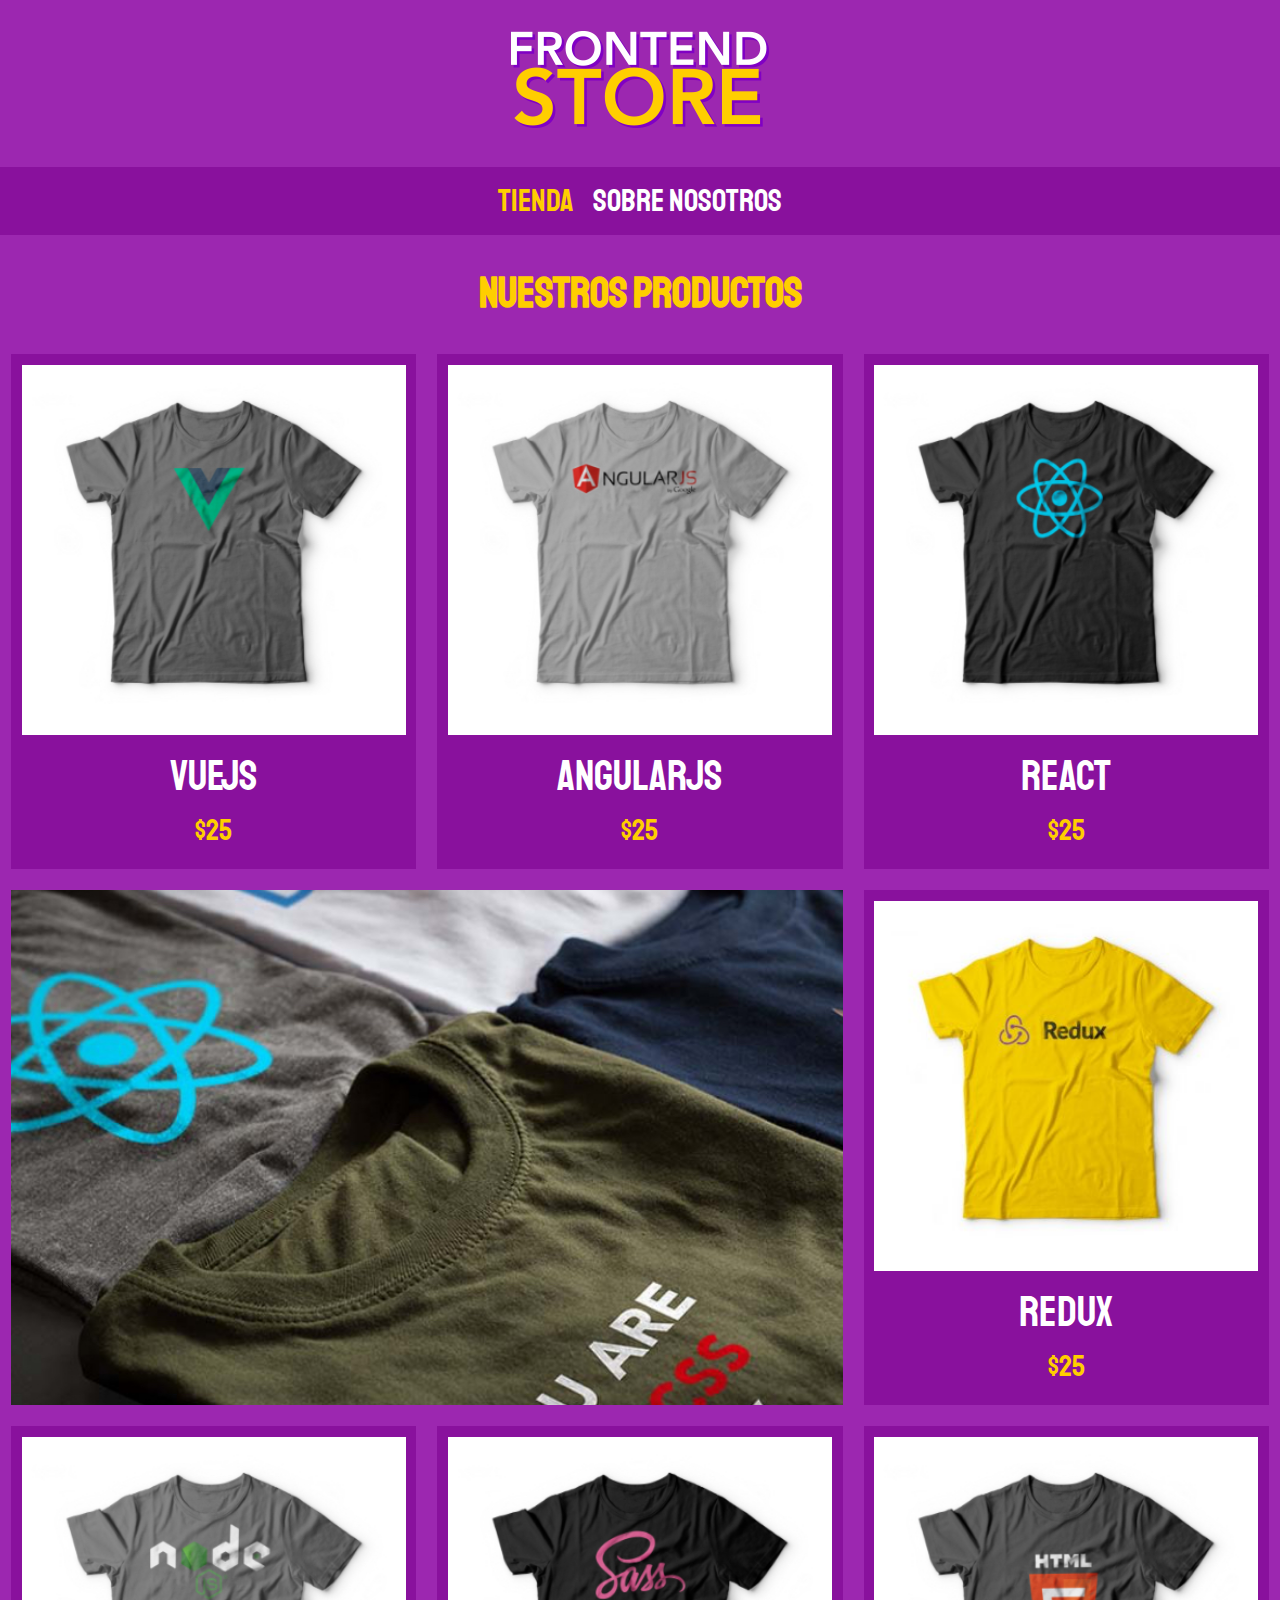
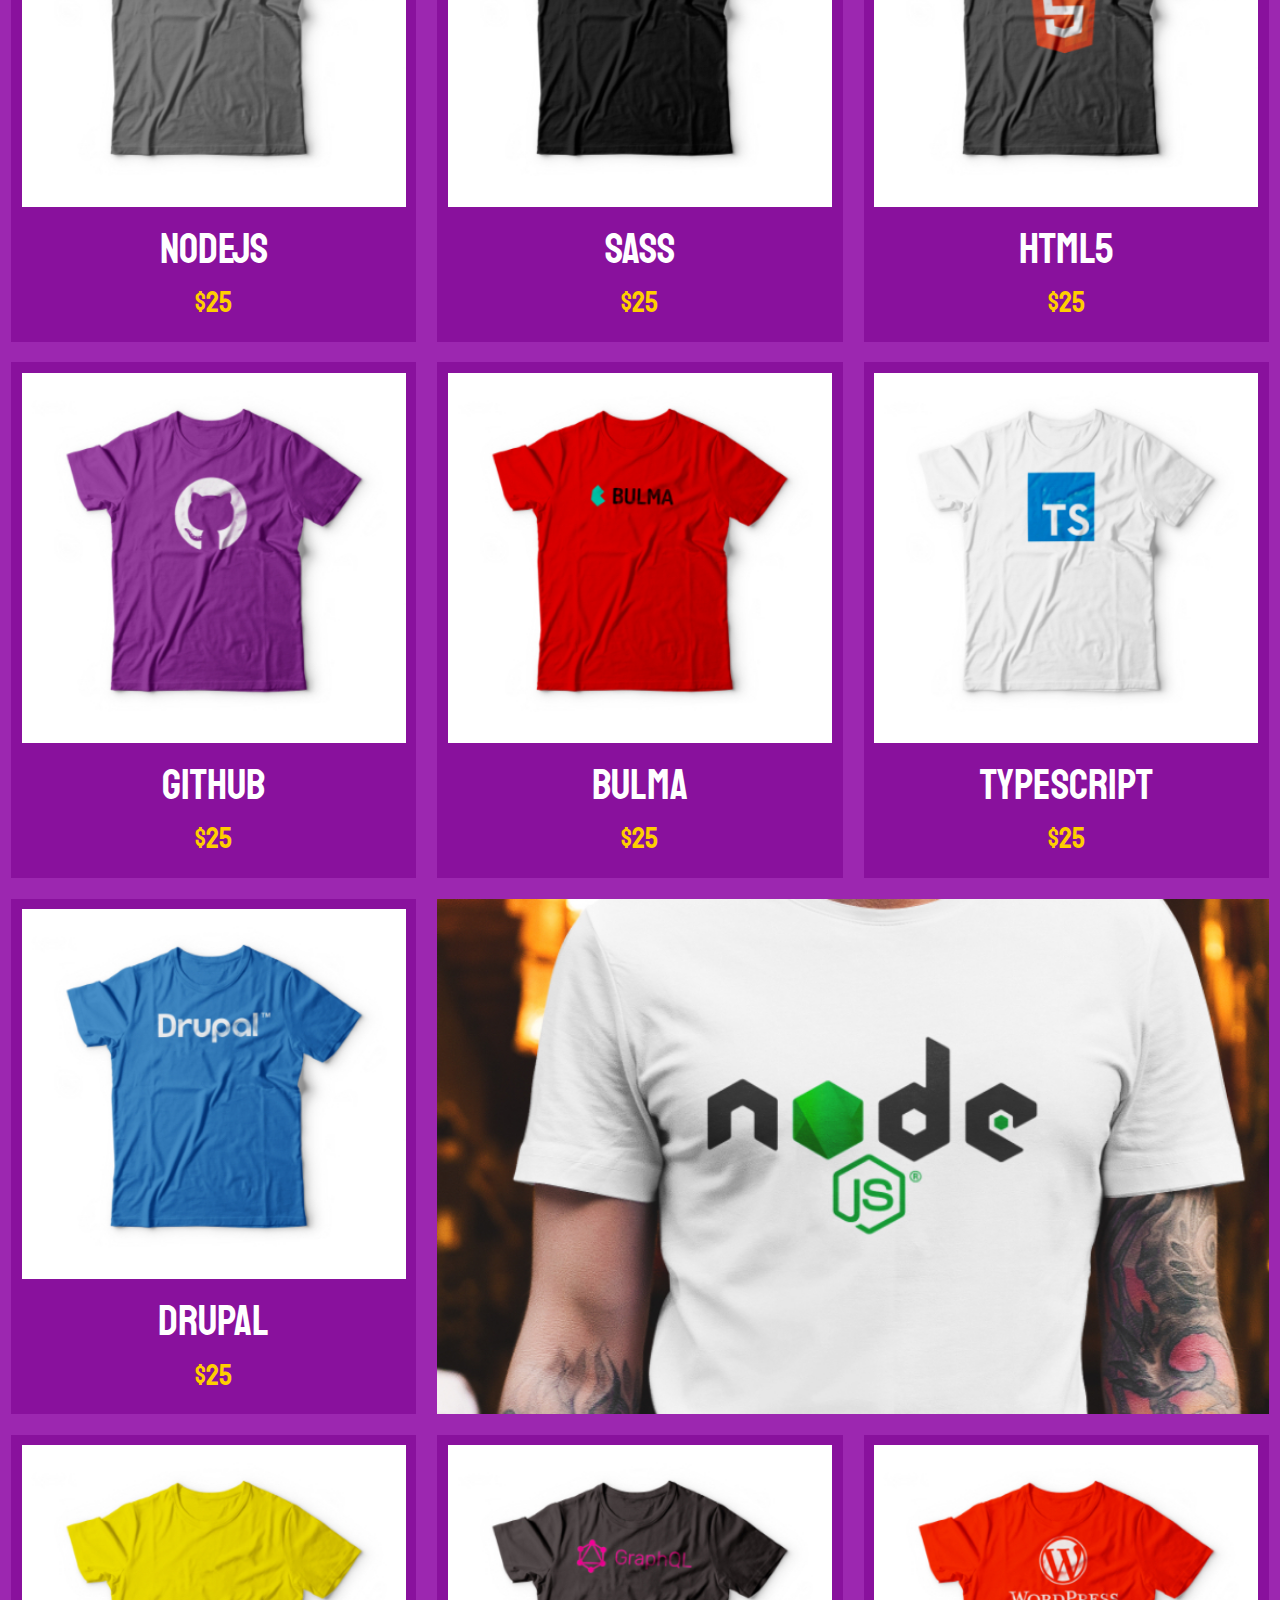
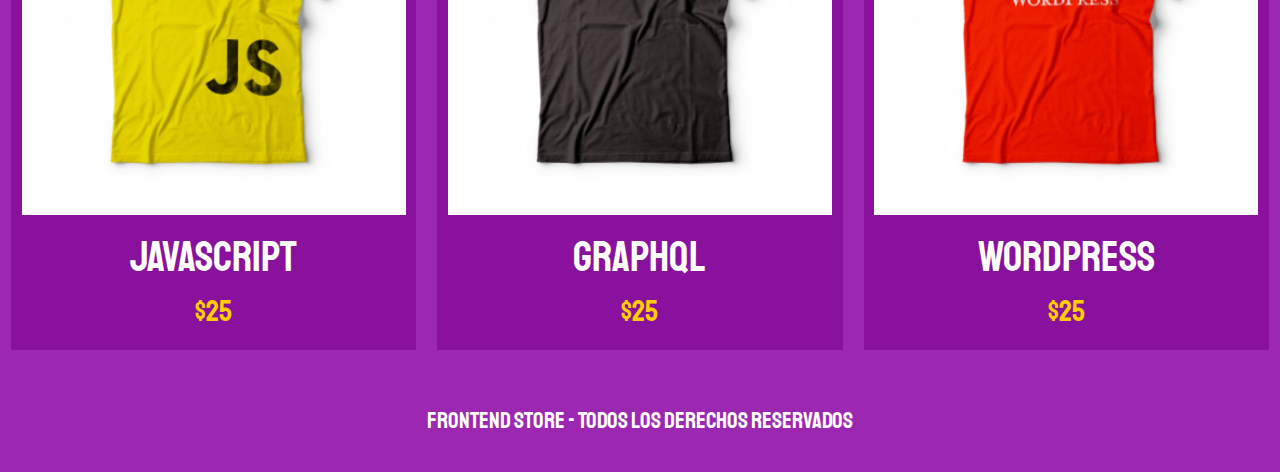
<file: index.html>
<!DOCTYPE html>
<html lang="en">
<head>
    <meta charset="UTF-8">
    <meta name="viewport" content="width=device-width, initial-scale=1.0">
    <title>FrontEnd Store</title>
    <link rel="stylesheet" href="./css/normalize.css">
    <link rel="preconnect" href="https://fonts.gstatic.com">
    <link href="https://fonts.googleapis.com/css2?family=Staatliches&display=swap" rel="stylesheet">
    <link rel="stylesheet" href="./css/style.css">
</head>
<body>
    <header class="header">
        <a href="index.html">
            <img class="header__logo" src="./img/logo.png" alt="Logotipo">
        </a>
    </header>
    <nav class="navegacion">
        <a class="navegacion__enlace navegacion__enlace--activo" href="./index.html">Tienda</a>
        <a class="navegacion__enlace" href="./nosotros.html">Sobre Nosotros</a>
    </nav>

    <main class="contenedor">
        <h1>Nuestros productos</h1>
        <div class="grid">
            <div class="productos">
                <a href="productos.html">
                    <img class="producto__imagen" src="./img/1.jpg" alt="imagen 1">
                </a>
                <div class="producto__info">
                    <p class="producto__nombre">VueJS</p>
                    <p class="producto__precio">$25</p>
                </div>
            </div><!--  Productos -->
            <div class="productos">
                <a href="productos.html">
                    <img class="producto__imagen" src="./img/2.jpg" alt="imagen 1">
                </a>
                <div class="producto__info">
                    <p class="producto__nombre">AngularJS</p>
                    <p class="producto__precio">$25</p>
                </div>
            </div><!--  Productos -->
            <div class="productos">
                <a href="productos.html">
                    <img class="producto__imagen" src="./img/3.jpg" alt="imagen 1">
                </a>
                <div class="producto__info">
                    <p class="producto__nombre">React</p>
                    <p class="producto__precio">$25</p>
                </div>
            </div><!--  Productos -->
            <div class="productos">
                <a href="productos.html">
                    <img class="producto__imagen" src="./img/4.jpg" alt="imagen 1">
                </a>
                <div class="producto__info">
                    <p class="producto__nombre">Redux</p>
                    <p class="producto__precio">$25</p>
                </div>
            </div><!--  Productos -->
            <div class="productos">
                <a href="productos.html">
                    <img class="producto__imagen" src="./img/5.jpg" alt="imagen 1">
                </a>
                <div class="producto__info">
                    <p class="producto__nombre">NodeJS</p>
                    <p class="producto__precio">$25</p>
                </div>
            </div><!--  Productos -->
            <div class="productos">
                <a href="productos.html">
                    <img class="producto__imagen" src="./img/6.jpg" alt="imagen 1">
                </a>
                <div class="producto__info">
                    <p class="producto__nombre">Sass</p>
                    <p class="producto__precio">$25</p>
                </div>
            </div><!--  Productos -->
            <div class="productos">
                <a href="productos.html">
                    <img class="producto__imagen" src="./img/7.jpg" alt="imagen 1">
                </a>
                <div class="producto__info">
                    <p class="producto__nombre">HTML5</p>
                    <p class="producto__precio">$25</p>
                </div>
            </div><!--  Productos -->
            <div class="productos">
                <a href="productos.html">
                    <img class="producto__imagen" src="./img/8.jpg" alt="imagen 1">
                </a>
                <div class="producto__info">
                    <p class="producto__nombre">Github</p>
                    <p class="producto__precio">$25</p>
                </div>
            </div><!--  Productos -->
            <div class="productos">
                <a href="productos.html">
                    <img class="producto__imagen" src="./img/9.jpg" alt="imagen 1">
                </a>
                <div class="producto__info">
                    <p class="producto__nombre">Bulma</p>
                    <p class="producto__precio">$25</p>
                </div>
            </div><!--  Productos -->
            <div class="productos">
                <a href="productos.html">
                    <img class="producto__imagen" src="./img/10.jpg" alt="imagen 1">
                </a>
                <div class="producto__info">
                    <p class="producto__nombre">Typescript</p>
                    <p class="producto__precio">$25</p>
                </div>
            </div><!--  Productos -->
            <div class="productos">
                <a href="productos.html">
                    <img class="producto__imagen" src="./img/11.jpg" alt="imagen 1">
                </a>
                <div class="producto__info">
                    <p class="producto__nombre">Drupal</p>
                    <p class="producto__precio">$25</p>
                </div>
            </div><!--  Productos -->
            <div class="productos">
                <a href="productos.html">
                    <img class="producto__imagen" src="./img/12.jpg" alt="imagen 1">
                </a>
                <div class="producto__info">
                    <p class="producto__nombre">Javascript</p>
                    <p class="producto__precio">$25</p>
                </div>
            </div><!--  Productos -->
            <div class="productos">
                <a href="productos.html">
                    <img class="producto__imagen" src="./img/13.jpg" alt="imagen 1">
                </a>
                <div class="producto__info">
                    <p class="producto__nombre">GraphQL</p>
                    <p class="producto__precio">$25</p>
                </div>
            </div><!--  Productos -->
            <div class="productos">
                <a href="productos.html">
                    <img class="producto__imagen" src="./img/14.jpg" alt="imagen 1">
                </a>
                <div class="producto__info">
                    <p class="producto__nombre">Wordpress</p>
                    <p class="producto__precio">$25</p>
                </div>
            </div><!--  Productos -->

            <div class="grafico grafico--remeras"></div>
            <div class="grafico grafico--node"></div>
        </div>
    </main>

    <footer class="footer">
        <p class="footer__texto">FrontEnd Store - Todos los derechos reservados</p>
    </footer>
    
</body>
</html>
</file>
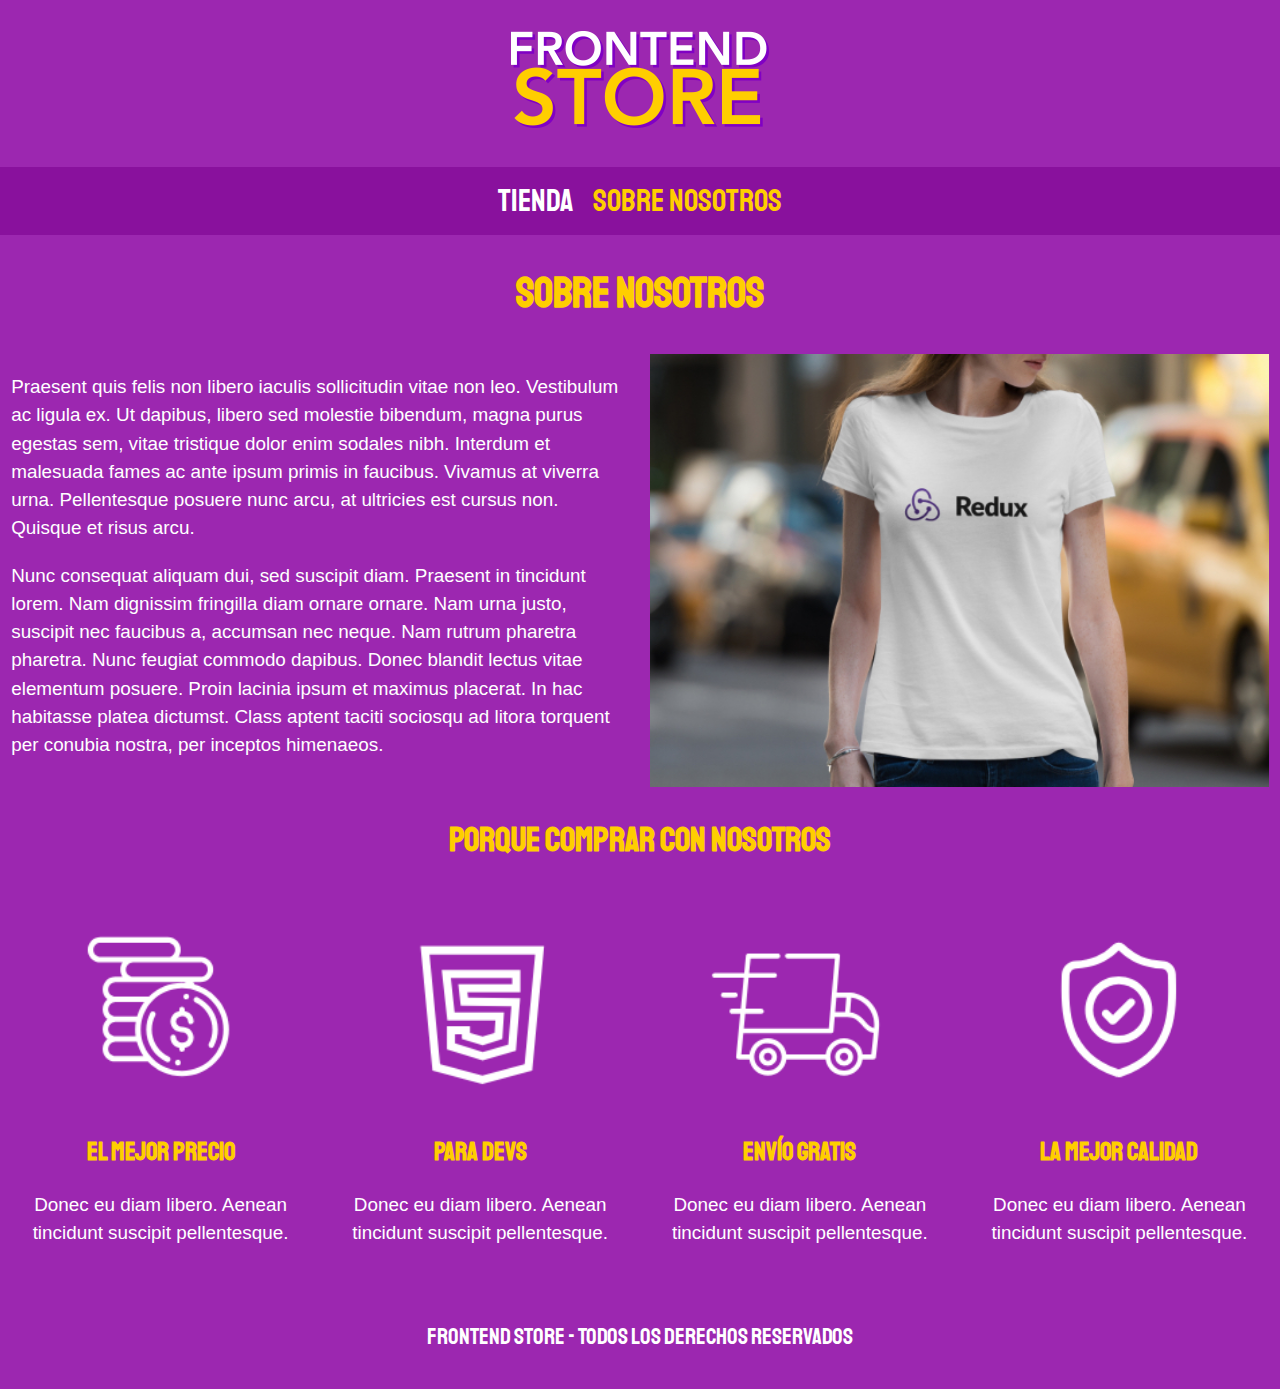
<file: nosotros.html>
<!DOCTYPE html>
<html lang="en">
<head>
    <meta charset="UTF-8">
    <meta name="viewport" content="width=device-width, initial-scale=1.0">
    <title>FrontEnd Store</title>
    <link rel="stylesheet" href="./css/normalize.css">
    <link rel="preconnect" href="https://fonts.gstatic.com">
    <link href="https://fonts.googleapis.com/css2?family=Staatliches&display=swap" rel="stylesheet">
    <link rel="stylesheet" href="./css/style.css">
</head>
<body>
    <header class="header">
        <a href="index.html">
            <img class="header__logo" src="./img/logo.png" alt="Logotipo">
        </a>
    </header>
    <nav class="navegacion">
        <a class="navegacion__enlace" href="./index.html">Tienda</a>
        <a class="navegacion__enlace navegacion__enlace--activo" href="./nosotros.html">Sobre Nosotros</a>
    </nav>

    <main class="contenedor">
        <h1>Sobre Nosotros</h1>
        <div class="nosotros">
            <div class="nosotros__info">
                <p>Praesent quis felis non libero iaculis sollicitudin vitae non leo. Vestibulum ac ligula ex. Ut dapibus, libero sed molestie bibendum, magna purus egestas sem, vitae tristique dolor enim sodales nibh. Interdum et malesuada fames ac ante ipsum primis in faucibus. Vivamus at viverra urna. Pellentesque posuere nunc arcu, at ultricies est cursus non. Quisque et risus arcu.</p>

                <p>Nunc consequat aliquam dui, sed suscipit diam. Praesent in tincidunt lorem. Nam dignissim fringilla diam ornare ornare. Nam urna justo, suscipit nec faucibus a, accumsan nec neque. Nam rutrum pharetra pharetra. Nunc feugiat commodo dapibus. Donec blandit lectus vitae elementum posuere. Proin lacinia ipsum et maximus placerat. In hac habitasse platea dictumst. Class aptent taciti sociosqu ad litora torquent per conubia nostra, per inceptos himenaeos.</p>
            </div>
            <img class="nosotros__imagen" src="./img/nosotros.jpg" alt="imagen-nosotros">
        </div>

        <section class="contenedor comprar">
            <h2 class="comprar__titulo">Porque comprar con nosotros</h2>
            <div class="iconos">
                <div class="iconos__imagen">
                    <img class="iconos__imagen__img" src="./img/icono_1.png" alt="Icono 1">
                    <h3 class="iconos__imagen_titulo">El mejor precio</h3>
                    <p>Donec eu diam libero. Aenean tincidunt suscipit pellentesque.</p>
                </div>
                <div class="iconos__imagen">
                    <img class="iconos__imagen__img" src="./img/icono_2.png" alt="Icono 1">
                    <h3 class="iconos__imagen_titulo">Para Devs</h3>
                    <p>Donec eu diam libero. Aenean tincidunt suscipit pellentesque.</p>
                </div>
                <div class="iconos__imagen">
                    <img class="iconos__imagen__img" src="./img/icono_3.png" alt="Icono 1">
                    <h3 class="iconos__imagen_titulo">Envío gratis</h3>
                    <p>Donec eu diam libero. Aenean tincidunt suscipit pellentesque.</p>
                </div>
                <div class="iconos__imagen">
                    <img class="iconos__imagen__img" src="./img/icono_4.png" alt="Icono 1">
                    <h3 class="iconos__imagen_titulo">La mejor calidad</h3>
                    <p>Donec eu diam libero. Aenean tincidunt suscipit pellentesque.</p>
                </div>
            
            </div>
        </section>
    </main>

    <footer class="footer">
        <p class="footer__texto">FrontEnd Store - Todos los derechos reservados</p>
    </footer>
    
</body>
</html>
</file>
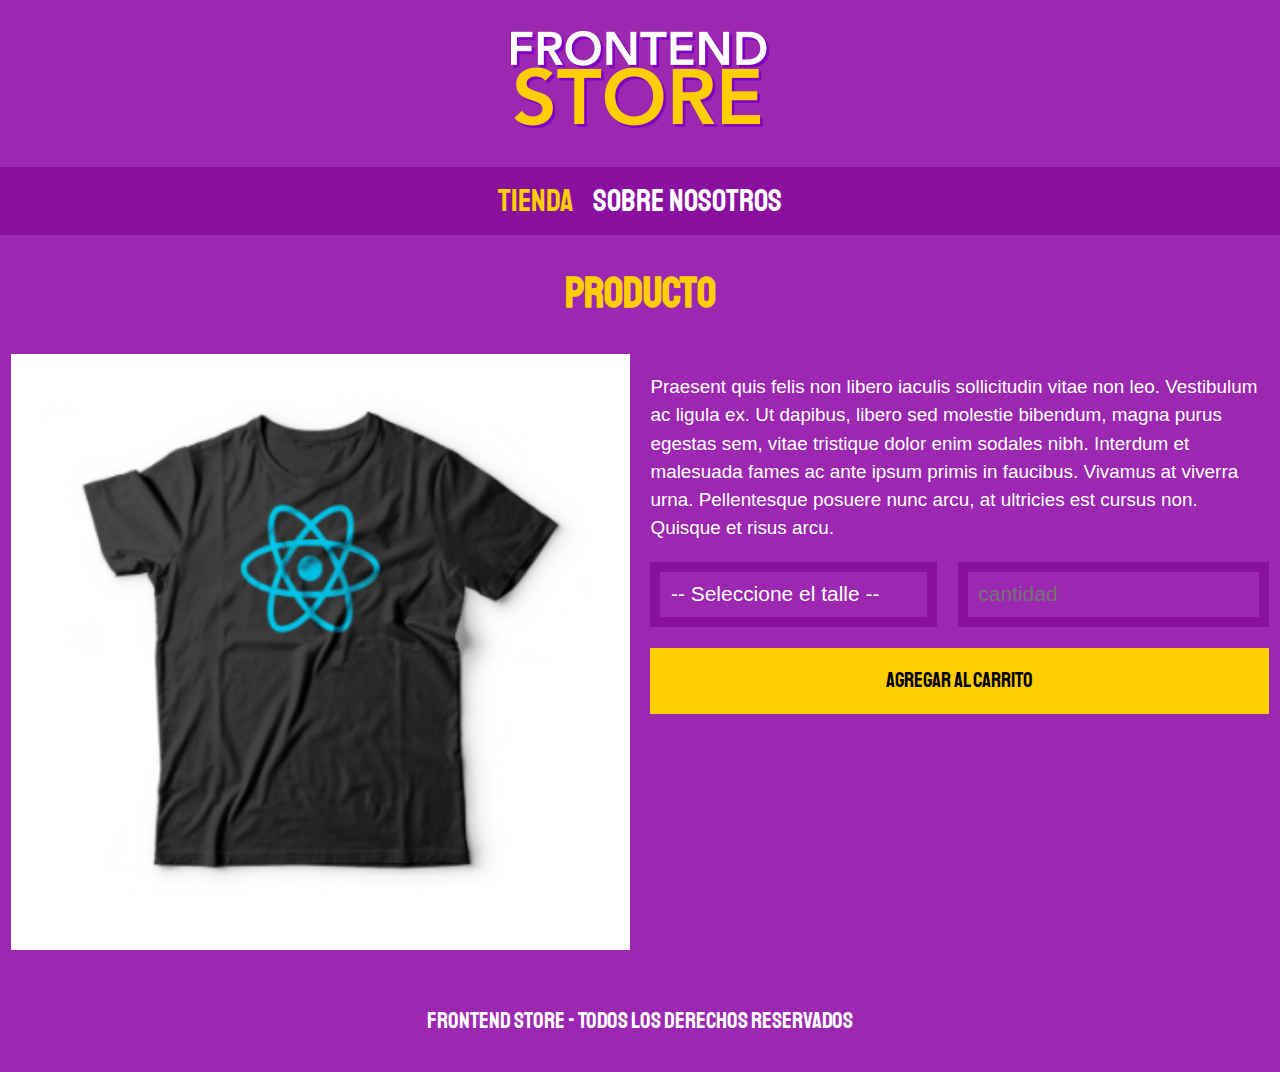
<file: productos.html>
<!DOCTYPE html>
<html lang="en">
<head>
    <meta charset="UTF-8">
    <meta name="viewport" content="width=device-width, initial-scale=1.0">
    <title>FrontEnd Store</title>
    <link rel="stylesheet" href="./css/normalize.css">
    <link rel="preconnect" href="https://fonts.gstatic.com">
    <link href="https://fonts.googleapis.com/css2?family=Staatliches&display=swap" rel="stylesheet">
    <link rel="stylesheet" href="./css/style.css">
</head>
<body>
    <header class="header">
        <a href="index.html">
            <img class="header__logo" src="./img/logo.png" alt="Logotipo">
        </a>
    </header>
    <nav class="navegacion">
        <a class="navegacion__enlace navegacion__enlace--activo" href="./index.html">Tienda</a>
        <a class="navegacion__enlace" href="./nosotros.html">Sobre Nosotros</a>
    </nav>

    <main class="contenedor">
        <h1>Producto</h1>
        <div class="remera">
            <img class="remera__imagen" src="./img/3.jpg" alt="Imagen del Producto">

            <div class="remera__contenido">
                <p>Praesent quis felis non libero iaculis sollicitudin vitae non leo. Vestibulum ac ligula ex. Ut dapibus, libero sed molestie bibendum, magna purus egestas sem, vitae tristique dolor enim sodales nibh. Interdum et malesuada fames ac ante ipsum primis in faucibus. Vivamus at viverra urna. Pellentesque posuere nunc arcu, at ultricies est cursus non. Quisque et risus arcu.</p>

                <form class="formulario">
                    <select class="formulario__campo">
                        <option disabled selected>-- Seleccione el talle --</option>
                        <option>Chica</option>
                        <option>Mediana</option>
                        <option>Grande</option>
                    </select>
                    <input class="formulario__campo" type="number" placeholder="cantidad" min="1">
                    <input class="formulario__submit" type="submit" value="Agregar al carrito">
                </form>
            </div>
        </div>
    </main>

    <footer class="footer">
        <p class="footer__texto">FrontEnd Store - Todos los derechos reservados</p>
    </footer>
    
</body>
</html>
</file>
<file: css/style.css>
:root {
    --primario: #9c27b0;
    --primarioOscuro: #89119d;
    --secundario: #ffce00;
    --secundarioOscuro: rgb(233, 287, 2);
    --negro: #000;
    --blanco: #fff;

    --fuentePpal: 'Staatliches', cursive;
}

/* apply a natural box layout model to all elements, but allowing components to change */
html {
  box-sizing: border-box;
  font-size: 65.5%;
}
*, *:before, *:after {
  box-sizing: inherit;
}

/* Globales */

body {
    background-color: var(--primario);
    font-size: 1.6rem;
    line-height: 1.5;
}

p {
    font-size: 1.8rem;
    font-family: Arial, Helvetica, sans-serif;
    color: var(--blanco);
}

a {
    text-decoration: none;
}

img {
    width: 100%;
}

.contenedor {
    max-width: 120rem;
    margin: 0 auto;
}

h1, h2, h3 {
    text-align: center;
    color: var(--secundario);
    font-family: var(--fuentePpal);
}

h1 {
    font-size: 4rem;
}

h2 {
    font-size: 3.2rem;
}

h3 {
    font-size: 2.4rem;
}

/* Header */

.header {
    display: flex;
    justify-content: center;
}

.header__logo {
    margin: 3rem 0;
}

.footer{
    background-color: var(--primario);
    padding: 1rem 0;
    margin-top: 2rem;
}

.footer__texto {
    font-family: var(--fuentePpal);
    text-align: center;
    font-size: 2.2rem;
}

.navegacion {
    display: flex;
    justify-content: center;
    background-color: var(--primarioOscuro);
    padding: 1rem 0;
    gap: 2rem;
}

.navegacion__enlace{
    font-family: var(--fuentePpal);
    color: var(--blanco);
    font-size: 3rem;
}

.navegacion__enlace--activo,
.navegacion__enlace:hover{
    color: var(--secundario);
}
 /* Grid */

.grid {
    display: grid;
    grid-template-columns: repeat(2, 1fr);
    gap: 2rem;
}

@media (min-width: 768px) {
    .grid {
        grid-template-columns: repeat(3, 1fr);
    }
}

/* Productos */

.productos {
    background-color: var(--primarioOscuro);
    padding: 1rem;
}

.producto__nombre {
    font-size: 4rem;
}

.producto__precio {
    font-size: 2.8rem;
    color: var(--secundario);
}

.producto__nombre,
.producto__precio {
    font-family: var(--fuentePpal);
    margin: 1rem 0;
    text-align: center;
    line-height: 1.2;
}

/* Sobre nosotros */

.nosotros {
    display: grid;
    grid-template-rows: repeat(2, auto);
}

@media (min-width: 768px) {
    .nosotros {
        grid-template-columns: repeat(2, 1fr);
        column-gap: 2rem;
    }
}

.nosotros__imagen {
    grid-row: 1 / 2;
}

@media (min-width: 768px) {
    .nosotros__imagen {
        grid-column: 2 / 3;
    }
}

/* Iconos */

.iconos {
    display: grid;
    grid-template-columns: repeat(2, 1fr);
    gap: 2rem;
}

@media (min-width: 768px) {
    .iconos {
        display: grid;
        grid-template-columns: repeat(4, 1fr);
    }
}

.iconos__imagen {
    text-align: center;
}

.iconos__imagen_titulo {
    margin: 0;
}

/* Gráficos */

.grafico {
    min-height: 30rem;
    background-repeat: no-repeat;
    background-size: cover;
    grid-column: 1 / 3;
} 

.grafico--remeras {
    grid-row: 2 / 3;
    background-image: url(../img/grafico1.jpg);
}

.grafico--node {
    background-image: url(../img/grafico2.jpg);
    grid-row: 8 / 9;
}

@media (min-width: 768px) {
    .grafico--node {
        grid-row: 5 / 6;
        grid-column: 2 / 4;
    }
}

@media (min-width: 768px) {
    .remera {
        display: grid;
        grid-template-columns: repeat(2, 1fr);
        column-gap: 2rem;
    }
}

.formulario {
    display: grid;
    grid-template-columns: repeat(2, 1fr);
    gap: 2rem;
}

.formulario__campo {
    border: 1rem solid var(--primarioOscuro);
    background-color: transparent;
    color: var(--blanco);
    font-size: 2rem;
    font-family: Arial, Helvetica, sans-serif;
    padding: 1rem;
    appearance: none;
}

.formulario__submit {
    background-color: var(--secundario);
    border: none;
    font-size: 2rem;
    font-family: var(--fuentePpal);
    padding: 2rem;
    transition: background-color .3s ease;
    grid-column: 1 / 3;
}

.formulario__submit:hover {
    cursor: pointer;
    background-color: var(--secundarioOscuro);
}
</file>
